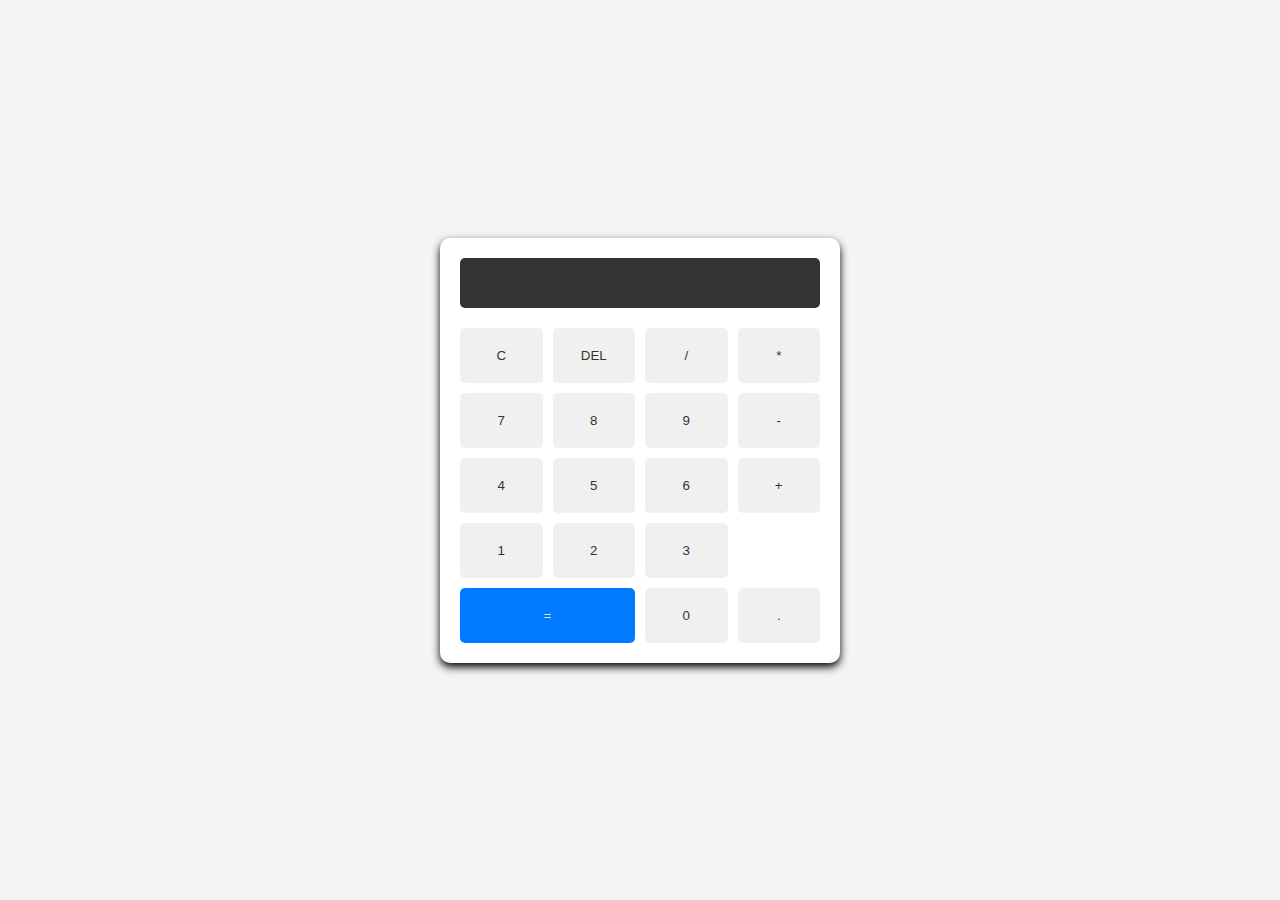
<file: index.html>
<!--DOCTYPE especifica el lenguaje y el tipo del documento-->
<!DOCTYPE html>
<!--El atributo HTML lang especifica el idioma del contenido de texto utilizado en una página web, en este caso español-->
<html lang="en">
    <!--HEAD provee información general acerca del documento, incluyendo su título y enlaces a scripts y hojas de estilos-->
<head>
    <!--El Meta Charset es lo que determina cómo se transmite y almacena el texto-->
    <meta charset="UTF-8">
    <!--meta name y content sirven para optimizar los sitios para móviles, esta etiqueta ayuda a definir el ancho,-->
     <!--alto y escala del área usada por el navegador para mostrar contenido-->
    <meta name="viewport" content="width=device-width, initial-scale=1.0">
    <!--title repesenta el titulo de el archivo-->
    <title>Calculadora Sencilla</title>
    <!--Enruta el html al css-->
    <link rel="stylesheet" href="styles.css">
</head>
<!--El body representa el contenido de un documento HTML-->
<body>
    <!--El div es un contenedor para el contenido y elementos del html-->
    <div class="calculator">
        <!--Una caja de texto con id display que esta disables, osea que es ineditable y no se puede seleccionar-->
        <input type="text" id="display" class="calculator-screen" value="" disabled>

        <!--Contenedor para los botones de la calculadora-->
        <div class="calculator-buttons">
            <!--Boton que llama a la función clearDisplay del js referenciado y que tiene el texto "C"-->
            <button class="button" onclick="clearDisplay()">C</button>
            <!--Boton que llama a la función deleteLast del js referenciado y que tiene el texto "DEL"-->
            <button class="button" onclick="deleteLast()">DEL</button>

            <!--Botones que llaman a la funcion appendtoDisplay del js referenciado con los datos-->
            <!--'/','*','7','8','9','-','4','5','6','+','1','2' y '3' respectivamente -->
            <!--Teniendo respectivamente esos mismos datos como texto-->

            <button class="button" onclick="appendToDisplay('/')">/</button>
            <button class="button" onclick="appendToDisplay('*')">*</button>

            <button class="button" onclick="appendToDisplay('7')">7</button>
            <button class="button" onclick="appendToDisplay('8')">8</button>
            <button class="button" onclick="appendToDisplay('9')">9</button>
            <button class="button" onclick="appendToDisplay('-')">-</button>

            <button class="button" onclick="appendToDisplay('4')">4</button>
            <button class="button" onclick="appendToDisplay('5')">5</button>
            <button class="button" onclick="appendToDisplay('6')">6</button>
            <button class="button" onclick="appendToDisplay('+')">+</button>

            <button class="button" onclick="appendToDisplay('1')">1</button>
            <button class="button" onclick="appendToDisplay('2')">2</button>
            <button class="button" onclick="appendToDisplay('3')">3</button>

            <!--Boton que llama a la funcion calculateResult con el texto '='-->
            <button class="button equal-button" onclick="calculateResult()">=</button>

            <!--Botones que llaman a la funcion appendtoDisplay del js referenciado con los datos '0' y '.' -->
            <!--Teniendo respectivamente esos mismos datos como texto-->
            <button class="button" onclick="appendToDisplay('0')">0</button>
            <button class="button" onclick="appendToDisplay('.')">.</button>
        </div>
    </div>

    <!--Enruta el html al js-->
    <script src="script.js"></script>
</body>
</html>
</file>
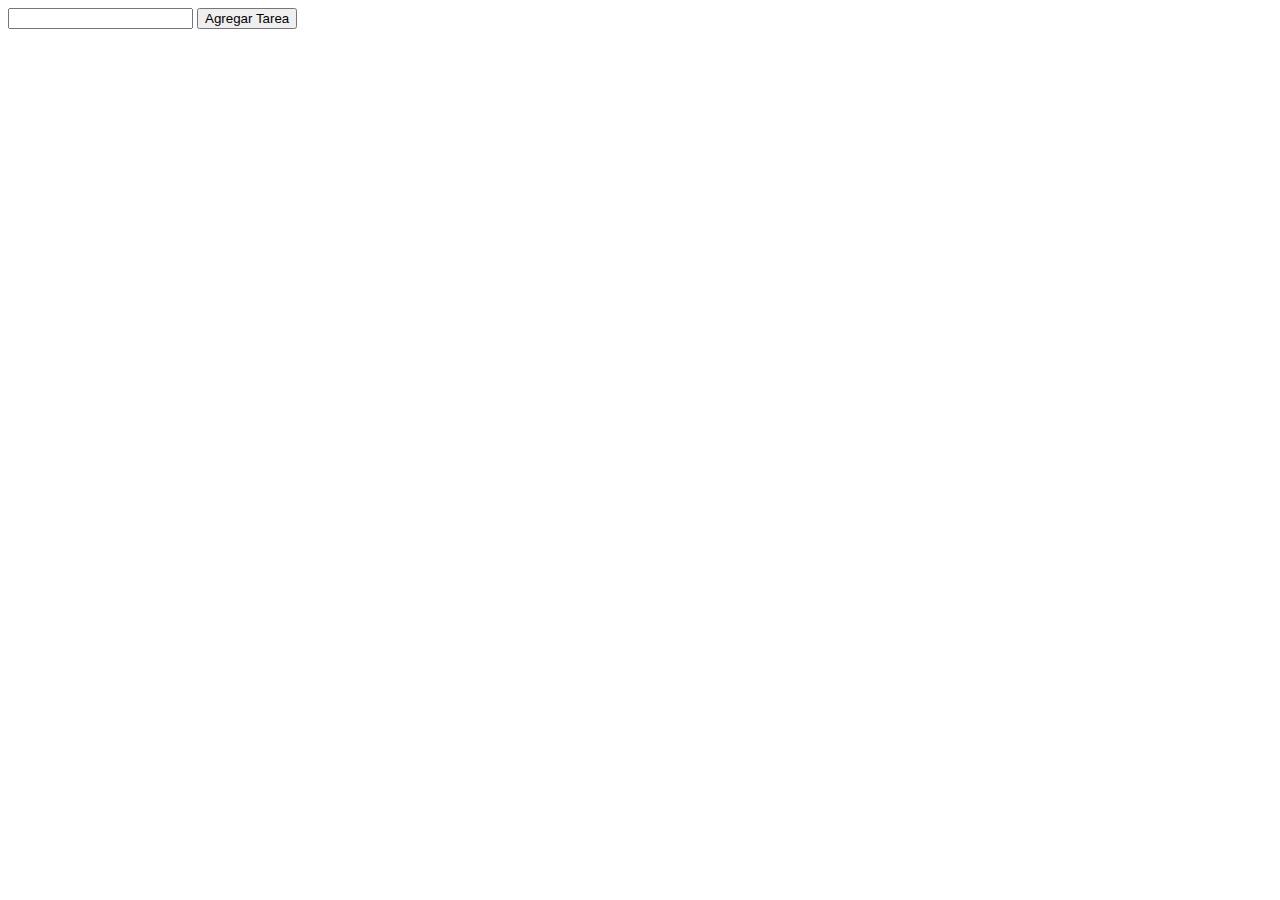
<file: Clase_24102024/index.html>
<!DOCTYPE html>
<html lang="en">
<head>
    <meta charset="UTF-8">
    <meta name="viewport" content="width=device-width, initial-scale=1.0">
    <title>Document</title>
</head>
<body>
    <input id="tarea" type="text">
    <button type="submit" onclick="agregar()">Agregar Tarea</button>
    <script src="./script.js"></script>
</body>
</html>
</file>
<file: styles.css>
*{
    box-sizing: border-box;
}

body{
    display: flex;
    justify-content: center;
    align-items: center;
    height: 100vh;
    margin: 0;
    background-color: #F4F4F4;
    font-family: Arial, sans-serif;
}

.calculator{
    width: 100%;
    max-width: 400px;
    background-color: #FFF;
    padding: 20px;
    border-radius: 10px;
    box-shadow: 0px 4px 8px rgba(0, 0, 0, 1);
}

.calculator-screen{
    width: 100%;
    height: 50px;
    background-color: #333;
    color: white;
    text-align: right;
    padding: 10px;
    font-size: 1.5rem;
    border: none;
    border-radius: 5px;
    margin-bottom: 20px;
}

.calculator-buttons{
    display: grid;
    grid-template-columns: repeat(4, 1fr);
    gap: 10px;
}

.button{
    padding: 20px;
    font-size: 1.2 rem;
    border: none;
    border-radius: 5px;
    background-color: #F0F0F0;
    color: #333;
    cursor: pointer;
    transition: background-color 0.3s;
}

.button:hover{
    background-color: #ddd;
}

.equal-button{
    grid-column: span 2;
    background-color: #007bff;
    color: #ddd;
}

.equal-button:hover{
    background-color: #0056b3;
}

@media (max-width: 600px) {
    .calculator{
        padding: 10px;
    }

    .calculator-screen{
        height: 40px;
        font-size: 1.2 rem;
    }

    .button{
        padding: 15px;
        font-size: 1rem;
    }

}
</file>
